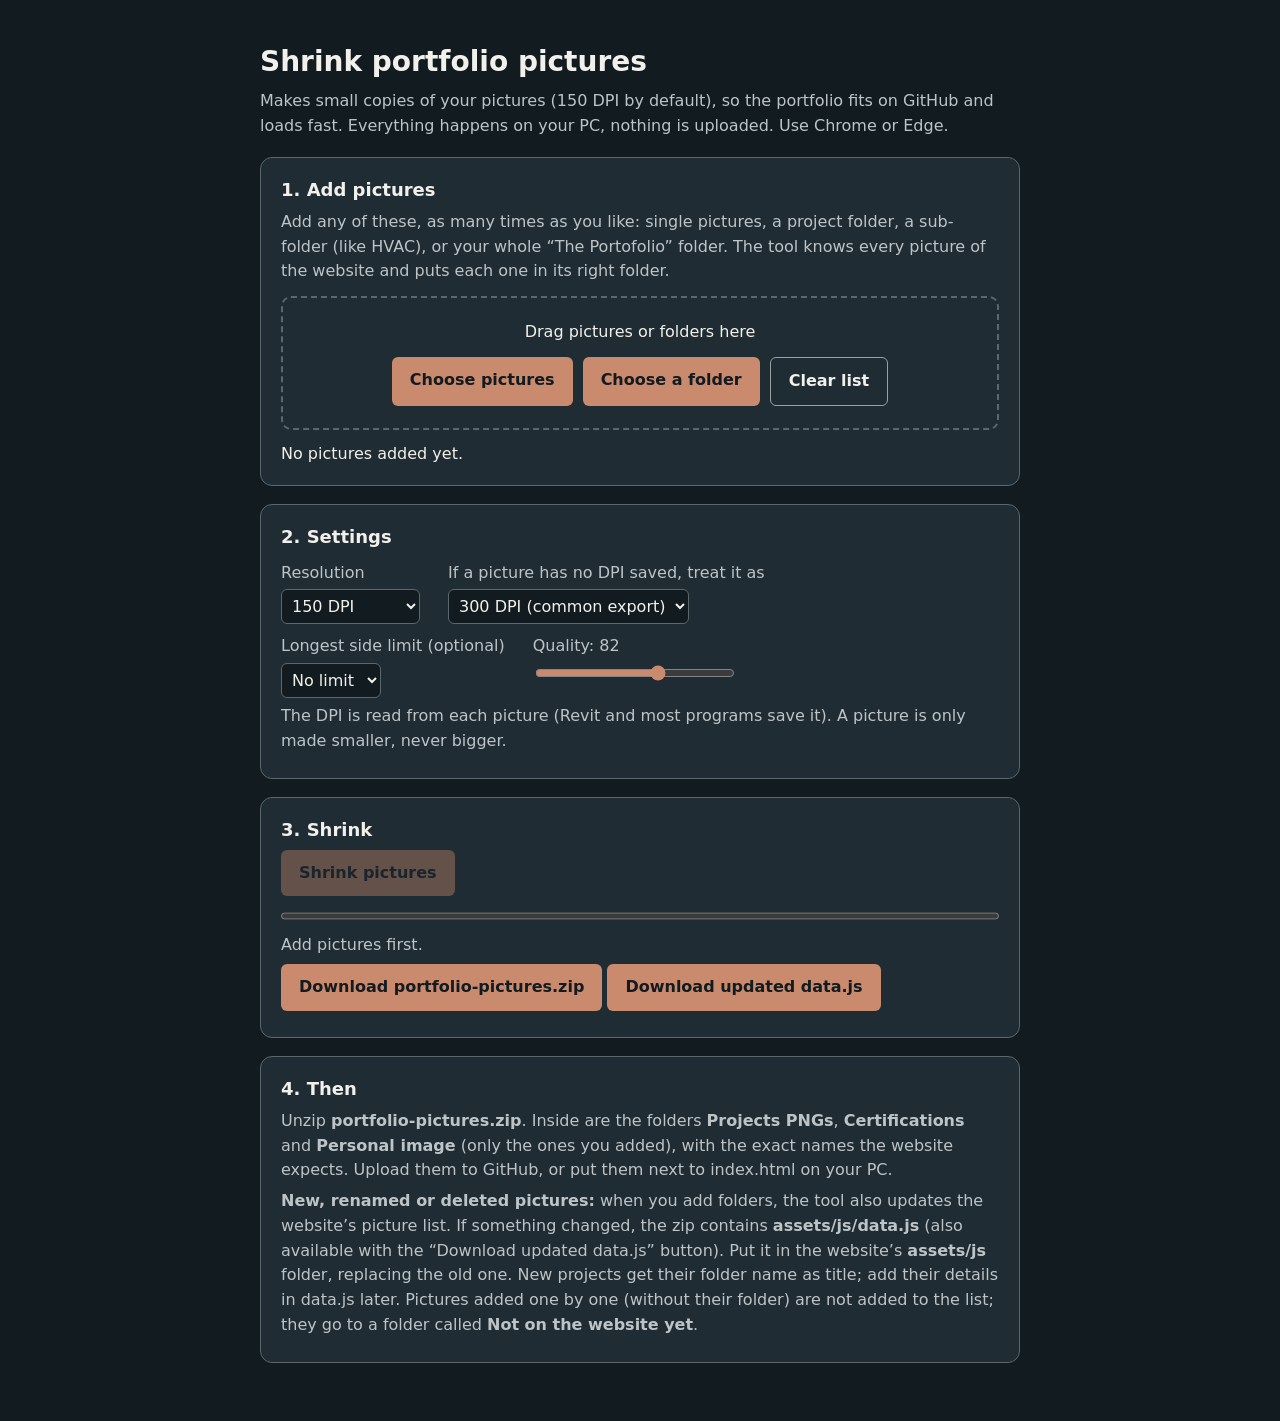
<file: tools/shrink-pictures.html>
<!doctype html>
<html lang="en">
<head>
<meta charset="utf-8">
<meta name="viewport" content="width=device-width, initial-scale=1">
<title>Shrink portfolio pictures</title>
<style>
:root{color-scheme:dark}
body{margin:0;background:#121B20;color:#F2F0EB;font:16px/1.55 "Segoe UI",system-ui,sans-serif;padding:40px 20px}
main{max-width:760px;margin:0 auto}
h1{font-size:28px;margin:0 0 6px}
p{color:#BCC4C8;margin:6px 0}
.box{background:#1F2C33;border:1px solid #5A676B;border-radius:12px;padding:18px 20px;margin:18px 0}
.box strong{font-size:18px}
.drop{border:2px dashed #5A676B;border-radius:10px;padding:22px;text-align:center;margin-top:12px;transition:border-color .2s,background .2s}
.drop.over{border-color:#C98A6E;background:rgba(201,138,110,.08)}
.btns{display:flex;gap:10px;flex-wrap:wrap;justify-content:center;margin-top:12px}
button,.btn,label.pick{display:inline-block;background:#C98A6E;color:#121B20;border:0;border-radius:6px;padding:11px 18px;font:inherit;font-weight:700;cursor:pointer;text-decoration:none}
button.ghost{background:transparent;color:#F2F0EB;border:1px solid #98A2A3}
button:disabled{opacity:.4;cursor:default}
input[type=file]{display:none}
select{font:inherit;padding:6px;background:#121B20;color:#F2F0EB;border:1px solid #5A676B;border-radius:6px}
input[type=range]{accent-color:#C98A6E;width:200px}
progress{width:100%;height:14px;accent-color:#C98A6E}
.row{display:flex;gap:28px;flex-wrap:wrap}
.lab{display:block;margin:10px 0 4px;color:#BCC4C8}
#summary{margin-top:12px;color:#F2F0EB}
#log{font:13px/1.5 Consolas,monospace;color:#DDA98F;max-height:220px;overflow:auto;white-space:pre-wrap;margin-top:8px}
</style>
</head>
<body>
<main>
<h1>Shrink portfolio pictures</h1>
<p>Makes small copies of your pictures (150 DPI by default), so the portfolio fits on GitHub and loads fast. Everything happens on your PC, nothing is uploaded. Use Chrome or Edge.</p>

<div class="box">
  <strong>1. Add pictures</strong>
  <p>Add any of these, as many times as you like: single pictures, a project folder, a sub-folder (like HVAC), or your whole “The Portofolio” folder. The tool knows every picture of the website and puts each one in its right folder.</p>
  <div class="drop" id="drop">
    Drag pictures or folders here
    <div class="btns">
      <label class="pick" for="pickFiles">Choose pictures</label>
      <label class="pick" for="pickFolder">Choose a folder</label>
      <button class="ghost" id="clear" type="button">Clear list</button>
    </div>
  </div>
  <input type="file" id="pickFiles" multiple accept=".png,.jpg,.jpeg">
  <input type="file" id="pickFolder" webkitdirectory multiple>
  <div id="summary">No pictures added yet.</div>
</div>

<div class="box">
  <strong>2. Settings</strong>
  <div class="row">
    <div><label class="lab" for="dpi">Resolution</label>
      <select id="dpi"><option value="0">Keep original</option><option value="100">100 DPI</option><option value="150" selected>150 DPI</option><option value="200">200 DPI</option><option value="300">300 DPI</option></select></div>
    <div><label class="lab" for="assume">If a picture has no DPI saved, treat it as</label>
      <select id="assume"><option value="300" selected>300 DPI (common export)</option><option value="200">200 DPI</option><option value="600">600 DPI</option><option value="0">Don’t resize it</option></select></div>
  </div>
  <div class="row">
    <div><label class="lab" for="max">Longest side limit (optional)</label>
      <select id="max"><option value="0" selected>No limit</option><option value="2800">2800 px</option><option value="3600">3600 px</option><option value="5000">5000 px</option></select></div>
    <div><label class="lab" for="q">Quality: <span id="qv">82</span></label><input type="range" id="q" min="60" max="95" value="82"></div>
  </div>
  <p>The DPI is read from each picture (Revit and most programs save it). A picture is only made smaller, never bigger.</p>
</div>

<div class="box">
  <strong>3. Shrink</strong>
  <p><button id="go" type="button" disabled>Shrink pictures</button></p>
  <progress id="bar" value="0" max="1"></progress>
  <p id="status">Add pictures first.</p>
  <p><a id="dl" class="btn" hidden>Download portfolio-pictures.zip</a> <a id="dlData" class="btn" hidden>Download updated data.js</a></p>
  <div id="log"></div>
</div>

<div class="box">
  <strong>4. Then</strong>
  <p>Unzip <b>portfolio-pictures.zip</b>. Inside are the folders <b>Projects PNGs</b>, <b>Certifications</b> and <b>Personal image</b> (only the ones you added), with the exact names the website expects. Upload them to GitHub, or put them next to index.html on your PC.</p>
  <p><b>New, renamed or deleted pictures:</b> when you add folders, the tool also updates the website’s picture list. If something changed, the zip contains <b>assets/js/data.js</b> (also available with the “Download updated data.js” button). Put it in the website’s <b>assets/js</b> folder, replacing the old one. New projects get their folder name as title; add their details in data.js later. Pictures added one by one (without their folder) are not added to the list; they go to a folder called <b>Not on the website yet</b>.</p>
</div>
</main>

<script src="../assets/js/data.js"></script>
<script>
/*ZIP-START*/
/* A tiny ZIP writer (files are stored as they are: WebP is already compressed). */
var CRC_TABLE = (function () {
  var t = new Uint32Array(256);
  for (var n = 0; n < 256; n++) { var c = n; for (var k = 0; k < 8; k++) c = (c & 1) ? (0xEDB88320 ^ (c >>> 1)) : (c >>> 1); t[n] = c >>> 0; }
  return t;
})();
function crc32(data) {
  var c = 0xFFFFFFFF;
  for (var i = 0; i < data.length; i++) c = CRC_TABLE[(c ^ data[i]) & 0xFF] ^ (c >>> 8);
  return (c ^ 0xFFFFFFFF) >>> 0;
}
function ZipWriter() { this.parts = []; this.entries = []; this.offset = 0; }
ZipWriter.prototype.add = function (name, data) {
  var nameBytes = new TextEncoder().encode(name), crc = crc32(data), now = new Date();
  var time = (now.getHours() << 11) | (now.getMinutes() << 5) | (now.getSeconds() >> 1);
  var date = ((now.getFullYear() - 1980) << 9) | ((now.getMonth() + 1) << 5) | now.getDate();
  var h = new DataView(new ArrayBuffer(30));
  h.setUint32(0, 0x04034b50, true); h.setUint16(4, 20, true); h.setUint16(6, 0x0800, true); h.setUint16(8, 0, true);
  h.setUint16(10, time, true); h.setUint16(12, date, true); h.setUint32(14, crc, true);
  h.setUint32(18, data.length, true); h.setUint32(22, data.length, true); h.setUint16(26, nameBytes.length, true); h.setUint16(28, 0, true);
  this.parts.push(h.buffer, nameBytes, data);
  this.entries.push({ nameBytes: nameBytes, crc: crc, size: data.length, offset: this.offset, time: time, date: date });
  this.offset += 30 + nameBytes.length + data.length;
};
ZipWriter.prototype.finish = function () {
  var cd = [], cdSize = 0;
  this.entries.forEach(function (e) {
    var c = new DataView(new ArrayBuffer(46));
    c.setUint32(0, 0x02014b50, true); c.setUint16(4, 20, true); c.setUint16(6, 20, true); c.setUint16(8, 0x0800, true); c.setUint16(10, 0, true);
    c.setUint16(12, e.time, true); c.setUint16(14, e.date, true); c.setUint32(16, e.crc, true);
    c.setUint32(20, e.size, true); c.setUint32(24, e.size, true); c.setUint16(28, e.nameBytes.length, true);
    c.setUint16(30, 0, true); c.setUint16(32, 0, true); c.setUint16(34, 0, true); c.setUint16(36, 0, true); c.setUint32(38, 0, true); c.setUint32(42, e.offset, true);
    cd.push(c.buffer, e.nameBytes); cdSize += 46 + e.nameBytes.length;
  });
  var end = new DataView(new ArrayBuffer(22));
  end.setUint32(0, 0x06054b50, true); end.setUint16(4, 0, true); end.setUint16(6, 0, true);
  end.setUint16(8, this.entries.length, true); end.setUint16(10, this.entries.length, true);
  end.setUint32(12, cdSize, true); end.setUint32(16, this.offset, true); end.setUint16(20, 0, true);
  return new Blob(this.parts.concat(cd, [end.buffer]), { type: 'application/zip' });
};
/*ZIP-END*/

/*MATCH-START*/
/* Every picture the website uses, from assets/js/data.js */
var EXPECTED = [], BY_NAME = {};
function addExpected(path) {
  var e = { path: path, segs: path.toLowerCase().split('/') };
  EXPECTED.push(e);
  var n = e.segs[e.segs.length - 1];
  (BY_NAME[n] = BY_NAME[n] || []).push(e);
}
function loadExpected() {
  if (typeof PROJECTS === 'undefined') return false;
  PROJECTS.forEach(function (p) {
    (p.files || []).forEach(function (f) { addExpected('Projects PNGs/' + p.root + '/' + f.replace(/\.(png|jpe?g|webp)$/i, '')); });
    (function walk(groups) {
      groups.forEach(function (g) {
        (g.files || []).forEach(function (f) { addExpected('Projects PNGs/' + p.root + '/' + g.dir + '/' + f); });
        walk(g.children || []);
      });
    })(p.groups);
  });
  (typeof CERTIFICATES !== 'undefined' ? CERTIFICATES : []).forEach(function (c) { addExpected('Certifications/' + c.file); });
  addExpected('Personal image/M');
  return true;
}
/* Finds where a picture belongs, from its name and the folders around it.
   rel = "ASTER Mall/DRAIN/x.png", "HVAC/x.png" or just "x.png" */
function placeFor(rel) {
  var segs = rel.replace(/\\/g, '/').split('/').filter(Boolean).map(function (s) { return s.toLowerCase(); });
  segs[segs.length - 1] = segs[segs.length - 1].replace(/\.(png|jpe?g|webp)$/i, '');
  var cands = BY_NAME[segs[segs.length - 1]] || [];
  if (!cands.length) return { status: 'other' };
  var best = 0, hits = [];
  cands.forEach(function (e) {
    var L = 0;
    while (L < segs.length && L < e.segs.length && segs[segs.length - 1 - L] === e.segs[e.segs.length - 1 - L]) L++;
    if (L > best) { best = L; hits = [e]; } else if (L === best) hits.push(e);
  });
  if (hits.length === 1) return { status: 'ok', path: hits[0].path };
  return { status: 'unclear', options: hits.map(function (e) { return e.path; }) };
}
/*MATCH-END*/


/*DATA-START*/
/* Builds an updated picture list (data.js) from the folders you added. */
function clone(o) { return JSON.parse(JSON.stringify(o)); }
function ucmp(a, b) { a = a.toUpperCase(); b = b.toUpperCase(); return a < b ? -1 : a > b ? 1 : 0; }
function stripExt(n) { return n.replace(/\.(png|jpe?g|webp)$/i, ''); }
function collapseDoubles(folders) {
  var out = [];
  folders.forEach(function (f) { if (!out.length || out[out.length - 1].toLowerCase() !== f.toLowerCase()) out.push(f); });
  return out;
}
/* Where a picture goes on the website (path without extension), or null if it cannot be told */
function webPathFor(it) {
  var segs = it.rel.split('/'), name = stripExt(segs.pop()), folders = collapseDoubles(segs);
  if (!folders.length) return it.place.status === 'ok' ? it.place.path : null;
  var low = folders.map(function (s) { return s.toLowerCase(); });
  var tops = ['projects pngs', 'certifications', 'personal image'], real = ['Projects PNGs', 'Certifications', 'Personal image'];
  for (var t = 0; t < tops.length; t++) {
    var i = low.indexOf(tops[t]);
    if (i >= 0) return [real[t]].concat(folders.slice(i + 1), [name]).join('/');
  }
  if (it.place.status === 'ok') {
    /* the folders above the one you chose come from the website list, the rest from your PC */
    var df = it.place.path.split('/').slice(0, -1), dl = df.map(function (s) { return s.toLowerCase(); });
    var j = dl.indexOf(low[0]);
    if (j < 0) j = Math.max(1, df.length - folders.length);
    return df.slice(0, j).concat(folders, [name]).join('/');
  }
  var projTop = PROJECTS.map(function (p) { return p.root.split('/')[0].toLowerCase(); });
  if (projTop.indexOf(low[0]) >= 0) return ['Projects PNGs'].concat(folders, [name]).join('/');
  var certTop = CERTIFICATES.map(function (c) { return c.file.split('/')[0].toLowerCase(); });
  if (certTop.indexOf(low[0]) >= 0) return ['Certifications'].concat(folders, [name]).join('/');
  return null;
}
/* Folders you added completely (choosing or dropping a folder always brings everything inside it) */
function completeFolders(it, web) {
  var relFolders = collapseDoubles(it.rel.split('/').slice(0, -1)), wf = web.split('/').slice(0, -1), res = [];
  var n = Math.min(relFolders.length, wf.length);
  for (var k = wf.length - n; k < wf.length; k++) res.push(wf.slice(0, k + 1).join('/').toLowerCase());
  return res;
}
function buildTree(list) {
  var root = { name: '', files: [], subs: new Map() }, C = new Set();
  list.forEach(function (it) {
    if (it.rel.indexOf('/') < 0) return;           /* single pictures do not change the list */
    var web = webPathFor(it);
    if (!web) return;
    completeFolders(it, web).forEach(function (f) { C.add(f); });
    var segs = web.split('/'), name = segs.pop(), node = root;
    segs.forEach(function (s) {
      var k = s.toLowerCase();
      if (!node.subs.has(k)) node.subs.set(k, { name: s, files: [], subs: new Map() });
      node = node.subs.get(k);
    });
    if (!node.files.some(function (f) { return f.name.toLowerCase() === name.toLowerCase(); })) node.files.push({ name: name, orig: it.file.name });
  });
  return { root: root, C: C };
}
function allFiles(p) {
  var out = [];
  (function walk(gs) { gs.forEach(function (g) { (g.files || []).forEach(function (f) { out.push(g.dir + '/' + f); }); walk(g.children || []); }); })(p.groups);
  return out;
}
function buildGroup(old, sub, path, parentDir, C, report, title) {
  var name = old ? old.name : sub.name, dir = (parentDir ? parentDir + '/' : '') + name;
  var g = { name: name, label: old ? old.label : null, dir: dir, files: [], children: [] };
  var found = sub.files.slice().sort(function (a, b) { return ucmp(a.orig, b.orig); }).map(function (f) { return f.name; });
  var before = old ? (old.files || []) : [];
  var has = function (list, f) { return list.some(function (x) { return x.toLowerCase() === f.toLowerCase(); }); };
  if (C.has(path)) {
    g.files = found;
    var add = found.filter(function (f) { return !has(before, f); }), del = before.filter(function (b) { return !has(found, b); });
    if (old && add.length) report.push(title + ' / ' + dir + ': added ' + add.join(', '));
    if (old && del.length) report.push(title + ' / ' + dir + ': removed ' + del.join(', '));
  } else {
    g.files = before.slice();
    found.forEach(function (f) { if (!has(g.files, f)) { g.files.push(f); report.push(title + ' / ' + dir + ': added ' + f); } });
  }
  g.children = mergeGroups(old ? (old.children || []) : [], sub, path, dir, C.has(path), C, report, title, !old);
  return g;
}
function mergeGroups(oldGroups, node, path, parentDir, nodeComplete, C, report, title, quiet) {
  var res = [], used = {};
  oldGroups.forEach(function (g) {
    var k = g.name.toLowerCase(), sub = node.subs.get(k);
    if (sub) { used[k] = true; res.push(buildGroup(g, sub, path + '/' + k, parentDir, C, report, title)); }
    else if (nodeComplete) report.push(title + ': folder removed: ' + (parentDir ? parentDir + '/' : '') + g.name);
    else res.push(g);
  });
  Array.from(node.subs.keys()).filter(function (k) { return !used[k]; }).sort(ucmp).forEach(function (k) {
    var sub = node.subs.get(k);
    if (!quiet) report.push(title + ': new folder: ' + (parentDir ? parentDir + '/' : '') + sub.name);
    res.push(buildGroup(null, sub, path + '/' + k, parentDir, C, report, title));
  });
  /* a folder you added completely keeps the same order as on your PC */
  if (nodeComplete) res.sort(function (a, b) { return ucmp(a.name, b.name); });
  return res;
}
function buildProject(old, node, path, C, report) {
  var p = old ? clone(old) : { title: node.name, root: node.name, place: '', company: '', role: [], summary: '', tags: [], cover: '', groups: [] };
  p.root = old ? old.root.split('/')[0] : node.name;
  p.groups = mergeGroups(old ? old.groups : [], node, path, '', C.has(path), C, report, p.title, !old);
  /* pictures directly in the project folder (e.g. "ASTER Cover") */
  var rootFound = node.files.slice().sort(function (a, b) { return ucmp(a.orig, b.orig); }).map(function (f) { return f.name; });
  var rootBefore = (old ? (old.files || []) : []).map(stripExt), same = function (a, b) { return stripExt(a).toLowerCase() === stripExt(b).toLowerCase(); };
  if (C.has(path)) {
    rootFound.filter(function (f) { return !rootBefore.some(function (b) { return same(b, f); }); }).forEach(function (f) { if (old) report.push(p.title + ': added ' + f + ' (project folder)'); });
    rootBefore.filter(function (b) { return !rootFound.some(function (f) { return same(b, f); }); }).forEach(function (b) { report.push(p.title + ': removed ' + b + ' (project folder)'); });
    p.files = rootFound;
  } else {
    p.files = (old && old.files) ? old.files.slice() : [];
    rootFound.forEach(function (f) { if (!p.files.some(function (b) { return same(b, f); })) { p.files.push(f); report.push(p.title + ': added ' + f + ' (project folder)'); } });
  }
  if (!p.files.length) delete p.files;
  var rootCover = (p.files || []).filter(function (f) { return /cover/i.test(f); })[0];
  var files = allFiles(p).concat(p.files || []);
  if (rootCover) p.cover = rootCover;
  else if (!files.some(function (f) { return same(f, String(p.cover)); })) p.cover = allFiles(p)[0] || '';
  return p;
}
function buildCerts(old, node, C, report) {
  var found = [];
  (function walk(n, prefix) {
    n.files.slice().sort(function (a, b) { return ucmp(a.orig, b.orig); }).forEach(function (f) { found.push({ title: f.name, issuer: n.name, file: prefix + f.name }); });
    Array.from(n.subs.keys()).sort(ucmp).forEach(function (k) { var s = n.subs.get(k); walk(s, prefix + s.name + '/'); });
  })(node, '');
  var res = [];
  old.forEach(function (c) {
    var f = found.filter(function (x) { return x.file.toLowerCase() === c.file.toLowerCase(); })[0];
    var folder = ('certifications/' + c.file.split('/').slice(0, -1).join('/')).replace(/\/$/, '').toLowerCase();
    if (f) { f.used = true; res.push(c); }
    else if (C.has(folder)) report.push('Certificate removed: ' + c.title);
    else res.push(c);
  });
  found.filter(function (f) { return !f.used; }).forEach(function (f) { res.push({ title: f.title, issuer: f.issuer, file: f.file }); report.push('New certificate: ' + f.title + ' (' + f.issuer + ')'); });
  return res;
}
function buildData(list) {
  var t = buildTree(list), C = t.C, report = [];
  var projects = clone(PROJECTS), certs = clone(CERTIFICATES);
  var pn = t.root.subs.get('projects pngs');
  if (pn) {
    var seen = {}, keyOf = function (p) { return p.root.split('/')[0].toLowerCase(); }, taken = {};
    pn.subs.forEach(function (node, key) { if (projects.some(function (p) { return keyOf(p) === key; })) taken[key] = true; });
    var nodeNames = function (n) { var out = []; (function w(x) { x.files.forEach(function (f) { out.push(f.name.toLowerCase()); }); x.subs.forEach(w); })(n); return out; };
    pn.subs.forEach(function (node, key) {
      seen[key] = true;
      var idx = -1;
      projects.forEach(function (p, i) { if (keyOf(p) === key) idx = i; });
      if (idx < 0) {
        /* not found by name: maybe the folder was renamed - pick the old project sharing most pictures */
        var names = nodeNames(node), best = 0;
        projects.forEach(function (p, i) {
          if (taken[keyOf(p)] || pn.subs.has(keyOf(p))) return;
          var mine = allFiles(p).map(function (f) { return f.split('/').pop().toLowerCase(); });
          var score = names.filter(function (n) { return mine.indexOf(n) >= 0; }).length;
          if (score > best) { best = score; idx = i; }
        });
        if (idx >= 0) { taken[keyOf(projects[idx])] = true; seen[keyOf(projects[idx])] = true; report.push(projects[idx].title + ': project folder renamed to "' + node.name + '"'); }
      }
      var p = buildProject(idx >= 0 ? projects[idx] : null, node, 'projects pngs/' + key, C, report);
      p.root = node.name;
      if (idx >= 0) projects[idx] = p; else { projects.push(p); report.push('New project: ' + p.title); }
    });
    if (C.has('projects pngs')) projects = projects.filter(function (p) {
      var k = p.root.split('/')[0].toLowerCase();
      if (!seen[k]) report.push('Project removed (folder not found): ' + p.title);
      return seen[k];
    });
  }
  var cn = t.root.subs.get('certifications');
  if (cn) certs = buildCerts(certs, cn, C, report);
  var changed = JSON.stringify(projects) !== JSON.stringify(PROJECTS) || JSON.stringify(certs) !== JSON.stringify(CERTIFICATES);
  return { projects: projects, certs: certs, report: report, changed: changed };
}
var DATA_HEADER = "/* =====================================================================\n   DATA FILE - edit this file to change pictures and project details.\n   Every path is relative to index.html, so this folder works under any\n   repository name, in any sub-folder, or on any hosting service.\n\n   The picture folders and the file type are set in assets/js/config.js.\n   Folder names and file names must match exactly (capital letters, spaces).\n   This list can be updated automatically by tools/shrink-pictures.html.\n   ===================================================================== */\n\n/* Projects. Each project window mirrors its folder tree:\n   groups = sub-folders, children = folders inside a sub-folder, files = pictures (without the extension).\n   place / company / role are optional: leave '' or [] to hide them. */\n";
function dataJs(projects, certs) {
  return DATA_HEADER + 'var PROJECTS = ' + JSON.stringify(projects, null, 1) + ';\n\n/* Certificates: title, issuer (folder name) and picture path inside the certificates folder (without the extension). */\nvar CERTIFICATES = ' + JSON.stringify(certs, null, 1) + ';\n';
}
/*DATA-END*/

var HAVE_DATA = loadExpected();
var items = [], seen = {};
function $(id) { return document.getElementById(id); }
function mb(n) { return (n / 1048576).toFixed(1); }
function log(t) { $('log').textContent += t + '\n'; }
var WEBP = document.createElement('canvas').toDataURL('image/webp').indexOf('data:image/webp') === 0;
var TYPE = WEBP ? 'image/webp' : 'image/jpeg', EXT = WEBP ? '.webp' : '.jpg';

function addFiles(list) {
  list.forEach(function (x) {
    if (!/\.(png|jpe?g)$/i.test(x.file.name)) return;
    var rel = (x.rel || x.file.name).replace(/\\/g, '/');
    var place = HAVE_DATA ? placeFor(rel) : { status: 'other' };
    var key = place.status === 'ok' ? place.path.toLowerCase() : rel.toLowerCase();
    if (seen[key]) return;
    seen[key] = true;
    items.push({ file: x.file, rel: rel, place: place });
  });
  showSummary();
}
function showSummary() {
  var ok = items.filter(function (i) { return i.place.status === 'ok'; });
  var other = items.filter(function (i) { return i.place.status === 'other'; });
  var placedNew = other.filter(function (i) { return HAVE_DATA && webPathFor(i); });
  var unclear = items.filter(function (i) { return i.place.status === 'unclear'; });
  var size = items.reduce(function (s, i) { return s + i.file.size; }, 0);
  $('summary').textContent = items.length
    ? items.length + ' pictures added (' + mb(size) + ' MB): ' + ok.length + ' placed in their website folders' +
      (placedNew.length ? ', ' + placedNew.length + ' new (will be added to the website list)' : '') + (other.length - placedNew.length ? ', ' + (other.length - placedNew.length) + ' not on the website yet' : '') + (unclear.length ? ', ' + unclear.length + ' unclear (skipped, see below)' : '') + '.'
    : 'No pictures added yet.';
  $('log').textContent = '';
  if (!HAVE_DATA) log('Note: assets/js/data.js was not found. Keep this tool inside the Portfolio "tools" folder so it can place the pictures.');
  unclear.forEach(function (i) {
    log('Unclear: ' + i.rel + ' (the same name is in ' + i.place.options.length + ' folders, e.g. ' + i.place.options.slice(0, 2).join(' and ') + '). Add its bigger folder instead.');
  });
  $('go').disabled = !(ok.length + other.length);
  $('status').textContent = items.length ? 'Ready. Click “Shrink pictures”, or add more.' : 'Add pictures first.';
  $('dl').hidden = true;
}

$('pickFiles').onchange = function () {
  addFiles(Array.prototype.map.call(this.files, function (f) { return { file: f, rel: f.name }; })); this.value = '';
};
$('pickFolder').onchange = function () {
  addFiles(Array.prototype.map.call(this.files, function (f) { return { file: f, rel: f.webkitRelativePath || f.name }; })); this.value = '';
};
$('clear').onclick = function () { items = []; seen = {}; showSummary(); };

/* drag and drop of pictures and folders */
function readEntry(entry, out) {
  return new Promise(function (res) {
    if (entry.isFile) {
      entry.file(function (f) { out.push({ file: f, rel: entry.fullPath.replace(/^\//, '') }); res(); }, function () { res(); });
    } else if (entry.isDirectory) {
      var reader = entry.createReader(), all = [];
      (function more() {
        reader.readEntries(function (es) {
          if (!es.length) { Promise.all(all.map(function (e) { return readEntry(e, out); })).then(function () { res(); }); }
          else { all = all.concat(Array.prototype.slice.call(es)); more(); }
        }, function () { res(); });
      })();
    } else res();
  });
}
var drop = $('drop');
['dragenter', 'dragover'].forEach(function (t) { drop.addEventListener(t, function (e) { e.preventDefault(); drop.classList.add('over'); }); });
['dragleave', 'drop'].forEach(function (t) { drop.addEventListener(t, function () { drop.classList.remove('over'); }); });
drop.addEventListener('drop', function (e) {
  e.preventDefault();
  var entries = Array.prototype.map.call(e.dataTransfer.items || [], function (it) { return it.webkitGetAsEntry && it.webkitGetAsEntry(); }).filter(Boolean);
  if (!entries.length) { addFiles(Array.prototype.map.call(e.dataTransfer.files, function (f) { return { file: f, rel: f.name }; })); return; }
  $('summary').textContent = 'Reading the dropped pictures...';
  var out = [];
  Promise.all(entries.map(function (en) { return readEntry(en, out); })).then(function () { addFiles(out); });
});

$('q').oninput = function () { $('qv').textContent = $('q').value; };

/*DPI-START*/
/* Reads the DPI saved in a PNG (pHYs chunk) or JPEG (JFIF header). 0 = not saved. */
function readDpi(file) {
  return file.slice(0, 262144).arrayBuffer().then(function (buf) {
    var b = new DataView(buf), u = new Uint8Array(buf);
    if (u[0] === 0x89 && u[1] === 0x50 && u[2] === 0x4E && u[3] === 0x47) {
      var p = 8;
      while (p + 8 <= u.length) {
        var len = b.getUint32(p), type = String.fromCharCode(u[p + 4], u[p + 5], u[p + 6], u[p + 7]);
        if (type === 'pHYs' && p + 17 <= u.length) { var x = b.getUint32(p + 8); return u[p + 16] === 1 && x ? Math.round(x * 0.0254) : 0; }
        if (type === 'IDAT' || type === 'IEND') return 0;
        p += 12 + len;
      }
      return 0;
    }
    if (u[0] === 0xFF && u[1] === 0xD8) {
      var q = 2;
      while (q + 14 < u.length && u[q] === 0xFF) {
        var marker = u[q + 1], seg = b.getUint16(q + 2);
        if (marker === 0xE0 && String.fromCharCode(u[q + 4], u[q + 5], u[q + 6], u[q + 7]) === 'JFIF') {
          var units = u[q + 11], d = b.getUint16(q + 12);
          return units === 1 ? d : units === 2 ? Math.round(d * 2.54) : 0;
        }
        if (marker === 0xDA) break;
        q += 2 + seg;
      }
    }
    return 0;
  });
}
/* How much to shrink: to the target DPI, and below the optional side limit. Never enlarges. */
function scaleFor(w, h, dpiFound, o) {
  var src = dpiFound || o.assume, s = 1;
  if (o.dpi && src && src > o.dpi) s = o.dpi / src;
  if (o.maxSide) s = Math.min(s, o.maxSide / Math.max(w, h));
  return Math.min(1, s);
}
/*DPI-END*/

function shrink(file, o) {
  return readDpi(file).then(function (dpi) {
    return createImageBitmap(file).then(function (bmp) {
      var s = scaleFor(bmp.width, bmp.height, dpi, o);
      var w = Math.max(1, Math.round(bmp.width * s)), h = Math.max(1, Math.round(bmp.height * s));
      var c = document.createElement('canvas'); c.width = w; c.height = h;
      var g = c.getContext('2d');
      if (TYPE === 'image/jpeg') { g.fillStyle = '#fff'; g.fillRect(0, 0, w, h); }
      g.imageSmoothingEnabled = true; g.imageSmoothingQuality = 'high';
      g.drawImage(bmp, 0, 0, w, h);
      if (bmp.close) bmp.close();
      return new Promise(function (res) { c.toBlob(res, TYPE, o.q); }).then(function (blob) {
        c.width = c.height = 0;
        return blob.arrayBuffer();
      }).then(function (buf) { return { data: new Uint8Array(buf), dpi: dpi }; });
    });
  });
}

$('go').onclick = async function () {
  var todo = items.filter(function (i) { return i.place.status !== 'unclear'; });
  $('go').disabled = true; $('dl').hidden = true; $('dlData').hidden = true;
  var o = { dpi: +$('dpi').value, assume: +$('assume').value, maxSide: +$('max').value, q: $('q').value / 100 };
  var zip = new ZipWriter(), before = 0, after = 0, done = 0, failed = 0, dpis = {};
  $('bar').max = todo.length; $('bar').value = 0;
  for (var i = 0; i < todo.length; i++) {
    var x = todo[i];
    $('status').textContent = 'Working on ' + (i + 1) + ' of ' + todo.length + ': ' + x.rel;
    try {
      var r = await shrink(x.file, o);
      var wp = HAVE_DATA ? webPathFor(x) : null;
      var name = wp ? wp + EXT : 'Not on the website yet/' + x.rel.replace(/\.(png|jpe?g)$/i, EXT);
      zip.add(name, r.data);
      var k = r.dpi ? r.dpi + ' DPI' : 'no DPI saved';
      dpis[k] = (dpis[k] || 0) + 1;
      before += x.file.size; after += r.data.length; done++;
    } catch (e) { failed++; log('Could not convert: ' + x.rel); }
    $('bar').value = i + 1;
    await new Promise(function (res) { setTimeout(res, 0); });
  }
  if (HAVE_DATA) {
    var nd = buildData(items);
    if (nd.changed) {
      var js = dataJs(nd.projects, nd.certs);
      zip.add('assets/js/data.js', new TextEncoder().encode(js));
      var b = $('dlData');
      b.href = URL.createObjectURL(new Blob([js], { type: 'text/javascript' })); b.download = 'data.js'; b.hidden = false;
      log('Website picture list updated (' + nd.report.length + ' change' + (nd.report.length === 1 ? '' : 's') + '):');
      nd.report.slice(0, 60).forEach(function (r) { log('  ' + r); });
      if (nd.report.length > 60) log('  ...and ' + (nd.report.length - 60) + ' more');
    } else { $('dlData').hidden = true; log('Website picture list: no changes needed.'); }
  }
  var a = $('dl');
  a.href = URL.createObjectURL(zip.finish()); a.download = 'portfolio-pictures.zip'; a.hidden = false;
  var found = Object.keys(dpis).map(function (k) { return dpis[k] + ' at ' + k; }).join(', ');
  $('status').textContent = 'Done: ' + done + ' pictures, ' + mb(before) + ' MB → ' + mb(after) + ' MB.' + (failed ? ' ' + failed + ' could not be converted (listed below).' : '');
  log('Original resolution: ' + found + (dpis['no DPI saved'] ? (o.assume ? ' (treated as ' + o.assume + ' DPI)' : ' (kept their size)') : '') + '.');
  if (after > 300 * 1048576) log('The result is still over 300 MB, which may be too heavy for GitHub Pages. Try 100 DPI, or a longest side limit of 3600 px.');
  $('go').disabled = false;
};
</script>
</body>
</html>
</file>
